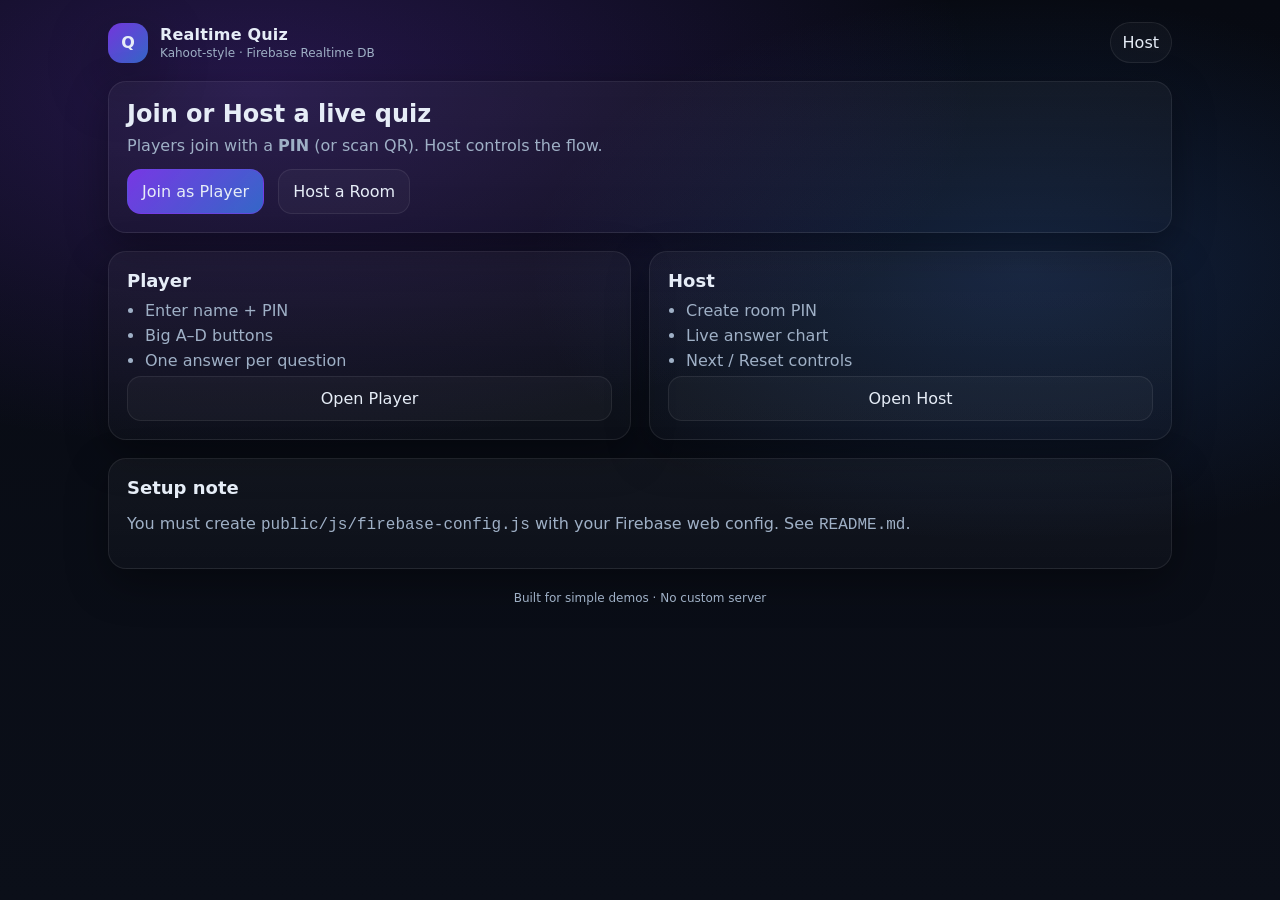
<file: index.html>
<!doctype html>
<html lang="en">
  <head>
    <meta charset="UTF-8" />
    <meta name="viewport" content="width=device-width, initial-scale=1.0" />
    <title>Realtime Quiz</title>
    <link rel="stylesheet" href="./styles.css" />
    <meta name="color-scheme" content="dark" />
  </head>
  <body>
    <div class="app shell">
      <header class="topbar">
        <div class="brand">
          <div class="logo">Q</div>
          <div class="brandText">
            <div class="brandName">Realtime Quiz</div>
            <div class="brandSub">Kahoot-style · Firebase Realtime DB</div>
          </div>
        </div>
        <a class="pillLink" href="./host.html">Host</a>
      </header>

      <main class="stack gapLg">
        <section class="card hero">
          <h1>Join or Host a live quiz</h1>
          <p class="muted">
            Players join with a <b>PIN</b> (or scan QR). Host controls the flow.
          </p>
          <div class="row gapMd wrap">
            <a class="btn primary" href="./player.html">Join as Player</a>
            <a class="btn" href="./host.html">Host a Room</a>
          </div>
        </section>

        <section class="grid2 gapLg">
          <div class="card">
            <h2>Player</h2>
            <ul class="list">
              <li>Enter name + PIN</li>
              <li>Big A–D buttons</li>
              <li>One answer per question</li>
            </ul>
            <a class="btn full" href="./player.html">Open Player</a>
          </div>

          <div class="card">
            <h2>Host</h2>
            <ul class="list">
              <li>Create room PIN</li>
              <li>Live answer chart</li>
              <li>Next / Reset controls</li>
            </ul>
            <a class="btn full" href="./host.html">Open Host</a>
          </div>
        </section>

        <section class="card">
          <h2>Setup note</h2>
          <p class="muted">
            You must create <code>public/js/firebase-config.js</code> with your Firebase
            web config. See <code>README.md</code>.
          </p>
        </section>
      </main>

      <footer class="footer muted">
        Built for simple demos · No custom server
      </footer>
    </div>
  </body>
</html>
</file>
<file: styles.css>
:root{
  --bg:#0b0f19;
  --panel:#0f172a;
  --panel2:#111c33;
  --text:#e6edf7;
  --muted:#9fb0c6;
  --border:rgba(255,255,255,.08);
  --primary:#7c3aed;
  --primary2:#a78bfa;
  --good:#22c55e;
  --bad:#ef4444;
  --warn:#f59e0b;
  --shadow: 0 20px 60px rgba(0,0,0,.45);
  --radius: 18px;
}

*{ box-sizing:border-box; }
html,body{ height:100%; }
body{
  margin:0;
  font-family: ui-sans-serif, system-ui, -apple-system, Segoe UI, Roboto, Helvetica, Arial, "Apple Color Emoji","Segoe UI Emoji";
  color:var(--text);
  background:
    radial-gradient(1200px 600px at 20% 10%, rgba(124,58,237,.25), transparent 60%),
    radial-gradient(900px 500px at 80% 30%, rgba(59,130,246,.18), transparent 55%),
    linear-gradient(180deg, #070a12, var(--bg));
}

a{ color:inherit; text-decoration:none; }
code{ font-family: ui-monospace, SFMono-Regular, Menlo, Monaco, Consolas, "Liberation Mono", "Courier New", monospace; }

.shell{
  max-width: 1100px;
  margin: 0 auto;
  padding: 22px 18px 34px;
}

.topbar{
  display:flex;
  align-items:center;
  justify-content:space-between;
  gap:16px;
  margin-bottom:18px;
}

.brand{
  display:flex;
  align-items:center;
  gap:12px;
}
.logo{
  width:40px;height:40px;border-radius:14px;
  display:grid;place-items:center;
  background: linear-gradient(135deg, rgba(124,58,237,.9), rgba(59,130,246,.75));
  box-shadow: var(--shadow);
  font-weight:800;
}
.brandName{ font-weight:800; letter-spacing:.2px; }
.brandSub{ font-size:12px; color:var(--muted); margin-top:2px; }

.pillLink{
  padding:10px 12px;
  border:1px solid var(--border);
  border-radius:999px;
  background: rgba(255,255,255,.03);
}
.pillLink:hover{ border-color: rgba(255,255,255,.18); }

.app{ min-height: 100%; }

.stack{ display:flex; flex-direction:column; }
.row{ display:flex; align-items:center; }
.wrap{ flex-wrap:wrap; }
.gapSm{ gap:10px; }
.gapMd{ gap:14px; }
.gapLg{ gap:18px; }
.spaceBetween{ justify-content:space-between; }
.center{ justify-content:center; }
.muted{ color:var(--muted); }

.card{
  border:1px solid var(--border);
  background: linear-gradient(180deg, rgba(255,255,255,.04), rgba(255,255,255,.02));
  border-radius: var(--radius);
  padding: 18px;
  box-shadow: 0 14px 40px rgba(0,0,0,.35);
}
.hero h1{ margin:0 0 8px; }
.hero p{ margin:0 0 14px; }

h1,h2,h3{ margin:0 0 10px; }
h2{ font-size:18px; }
h3{ font-size:16px; }

.grid2{
  display:grid;
  grid-template-columns: 1fr;
}
@media (min-width: 860px){
  .grid2{ grid-template-columns: 1fr 1fr; }
}

.list{ margin:10px 0 0; padding-left: 18px; color: var(--muted); }
.list li{ margin:6px 0; }

.btn{
  display:inline-flex;
  align-items:center;
  justify-content:center;
  gap:10px;
  padding: 12px 14px;
  border-radius: 14px;
  border: 1px solid var(--border);
  background: rgba(255,255,255,.03);
  color: var(--text);
  cursor:pointer;
  user-select:none;
  transition: transform .05s ease, border-color .15s ease, background .15s ease;
}
.btn:hover{ border-color: rgba(255,255,255,.18); background: rgba(255,255,255,.045); }
.btn:active{ transform: translateY(1px); }
.btn.primary{
  border-color: rgba(124,58,237,.45);
  background: linear-gradient(135deg, rgba(124,58,237,.95), rgba(59,130,246,.75));
}
.btn.danger{ border-color: rgba(239,68,68,.5); background: rgba(239,68,68,.12); }
.btn.good{ border-color: rgba(34,197,94,.55); background: rgba(34,197,94,.12); }
.btn.warn{ border-color: rgba(245,158,11,.55); background: rgba(245,158,11,.12); }
.btn.full{ width:100%; }
.btn:disabled{
  opacity:.55;
  cursor:not-allowed;
  transform:none;
}

.input{
  width:100%;
  padding: 12px 12px;
  border-radius: 14px;
  border:1px solid var(--border);
  outline:none;
  background: rgba(9,13,25,.65);
  color: var(--text);
}
.input:focus{ border-color: rgba(167,139,250,.5); }

.kv{
  display:grid;
  grid-template-columns: 140px 1fr;
  gap:10px 14px;
  align-items:center;
}
@media (max-width: 520px){
  .kv{ grid-template-columns: 1fr; }
}

.pin{
  font-size: 34px;
  font-weight: 900;
  letter-spacing: 4px;
}
.badge{
  display:inline-flex;
  align-items:center;
  gap:8px;
  padding: 8px 10px;
  border-radius: 999px;
  border: 1px solid var(--border);
  background: rgba(255,255,255,.03);
}
.dot{
  width:10px;height:10px;border-radius:999px;
  background: var(--good);
  box-shadow: 0 0 0 4px rgba(34,197,94,.12);
}

.answersGrid{
  display:grid;
  grid-template-columns: 1fr;
  gap: 12px;
}
@media (min-width: 720px){
  .answersGrid{ grid-template-columns: 1fr 1fr; }
}

.answerBtn{
  min-height: 64px;
  font-size: 16px;
  padding: 16px;
  border-radius: 18px;
  border: 1px solid var(--border);
  background: rgba(255,255,255,.03);
  text-align:left;
}
.answerBtn .letter{
  display:inline-grid; place-items:center;
  width:34px; height:34px;
  border-radius: 12px;
  margin-right: 10px;
  background: rgba(255,255,255,.06);
  border: 1px solid rgba(255,255,255,.08);
  font-weight: 800;
}
.answerBtn:hover{ border-color: rgba(255,255,255,.18); }
.answerBtn.selected{
  border-color: rgba(167,139,250,.6);
  background: rgba(124,58,237,.12);
}
.answerBtn.correct{
  border-color: rgba(34,197,94,.7);
  background: rgba(34,197,94,.12);
}
.answerBtn.wrong{
  border-color: rgba(239,68,68,.65);
  background: rgba(239,68,68,.10);
}

.questionText{
  font-size: 18px;
  line-height: 1.35;
}
.timer{
  font-variant-numeric: tabular-nums;
  font-size: 18px;
  font-weight: 800;
}
.progressBar{
  width:100%;
  height: 10px;
  background: rgba(255,255,255,.06);
  border: 1px solid rgba(255,255,255,.07);
  border-radius: 999px;
  overflow:hidden;
}
.progressFill{
  height:100%;
  width:0%;
  background: linear-gradient(90deg, rgba(124,58,237,.95), rgba(59,130,246,.8));
}

.table{
  width:100%;
  border-collapse: collapse;
  overflow:hidden;
  border-radius: 14px;
  border:1px solid var(--border);
}
.table th, .table td{
  padding: 10px 12px;
  border-bottom: 1px solid rgba(255,255,255,.06);
}
.table th{ text-align:left; color: var(--muted); font-weight:700; background: rgba(255,255,255,.03); }
.table tr:last-child td{ border-bottom:none; }

.footer{
  margin-top: 22px;
  font-size: 12px;
  text-align:center;
}

.toast{
  position: fixed;
  left: 50%;
  bottom: 18px;
  transform: translateX(-50%);
  max-width: min(640px, calc(100% - 28px));
  padding: 12px 14px;
  border-radius: 14px;
  border:1px solid var(--border);
  background: rgba(8,12,22,.92);
  box-shadow: var(--shadow);
  color: var(--text);
  display:none;
}
.toast.show{ display:block; }

.mono{ font-family: ui-monospace, SFMono-Regular, Menlo, Monaco, Consolas, "Liberation Mono", "Courier New", monospace; }

.hostLayout{
  display:grid;
  grid-template-columns: 1fr;
  gap: 18px;
}
@media (min-width: 980px){
  .hostLayout{
    grid-template-columns: 1.15fr .85fr;
    align-items:start;
  }
}

.canvasWrap{
  height: 320px;
}
@media (min-width: 980px){
  .canvasWrap{ height: 360px; }
}
</file>
